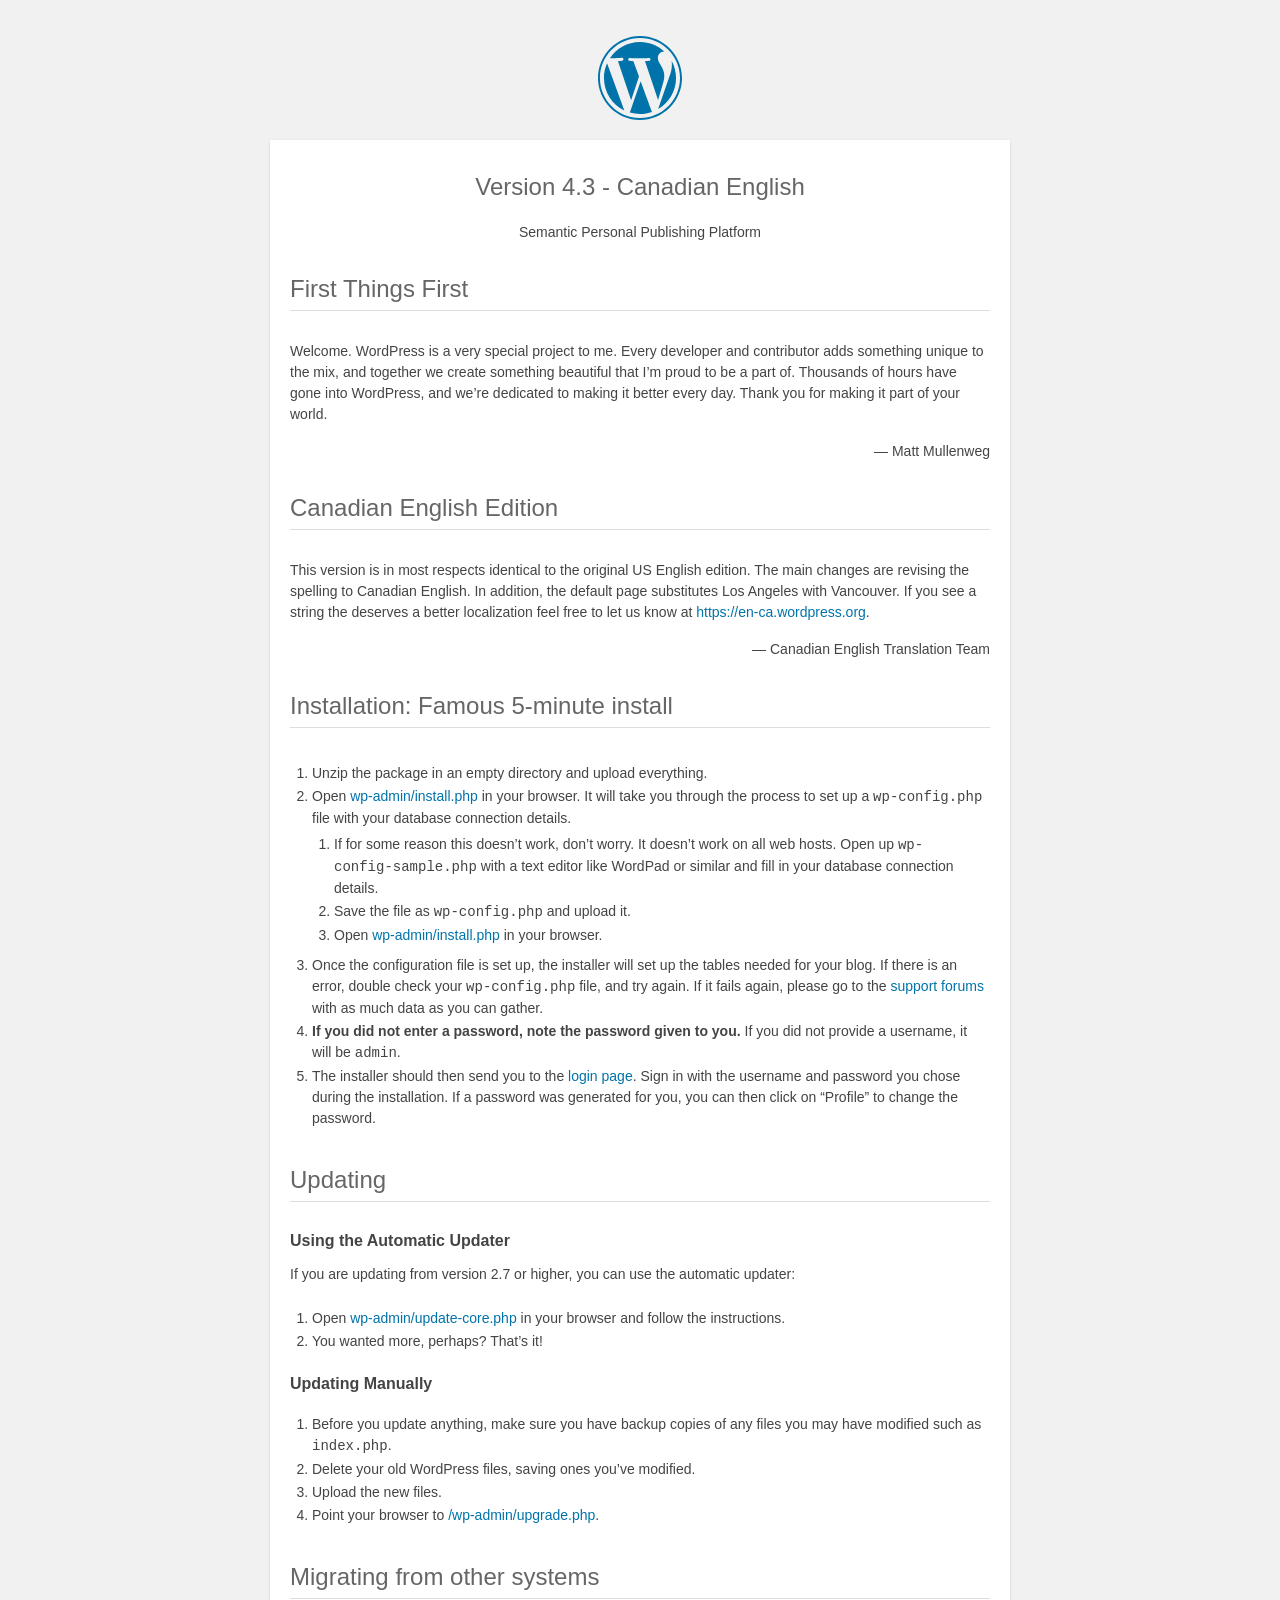
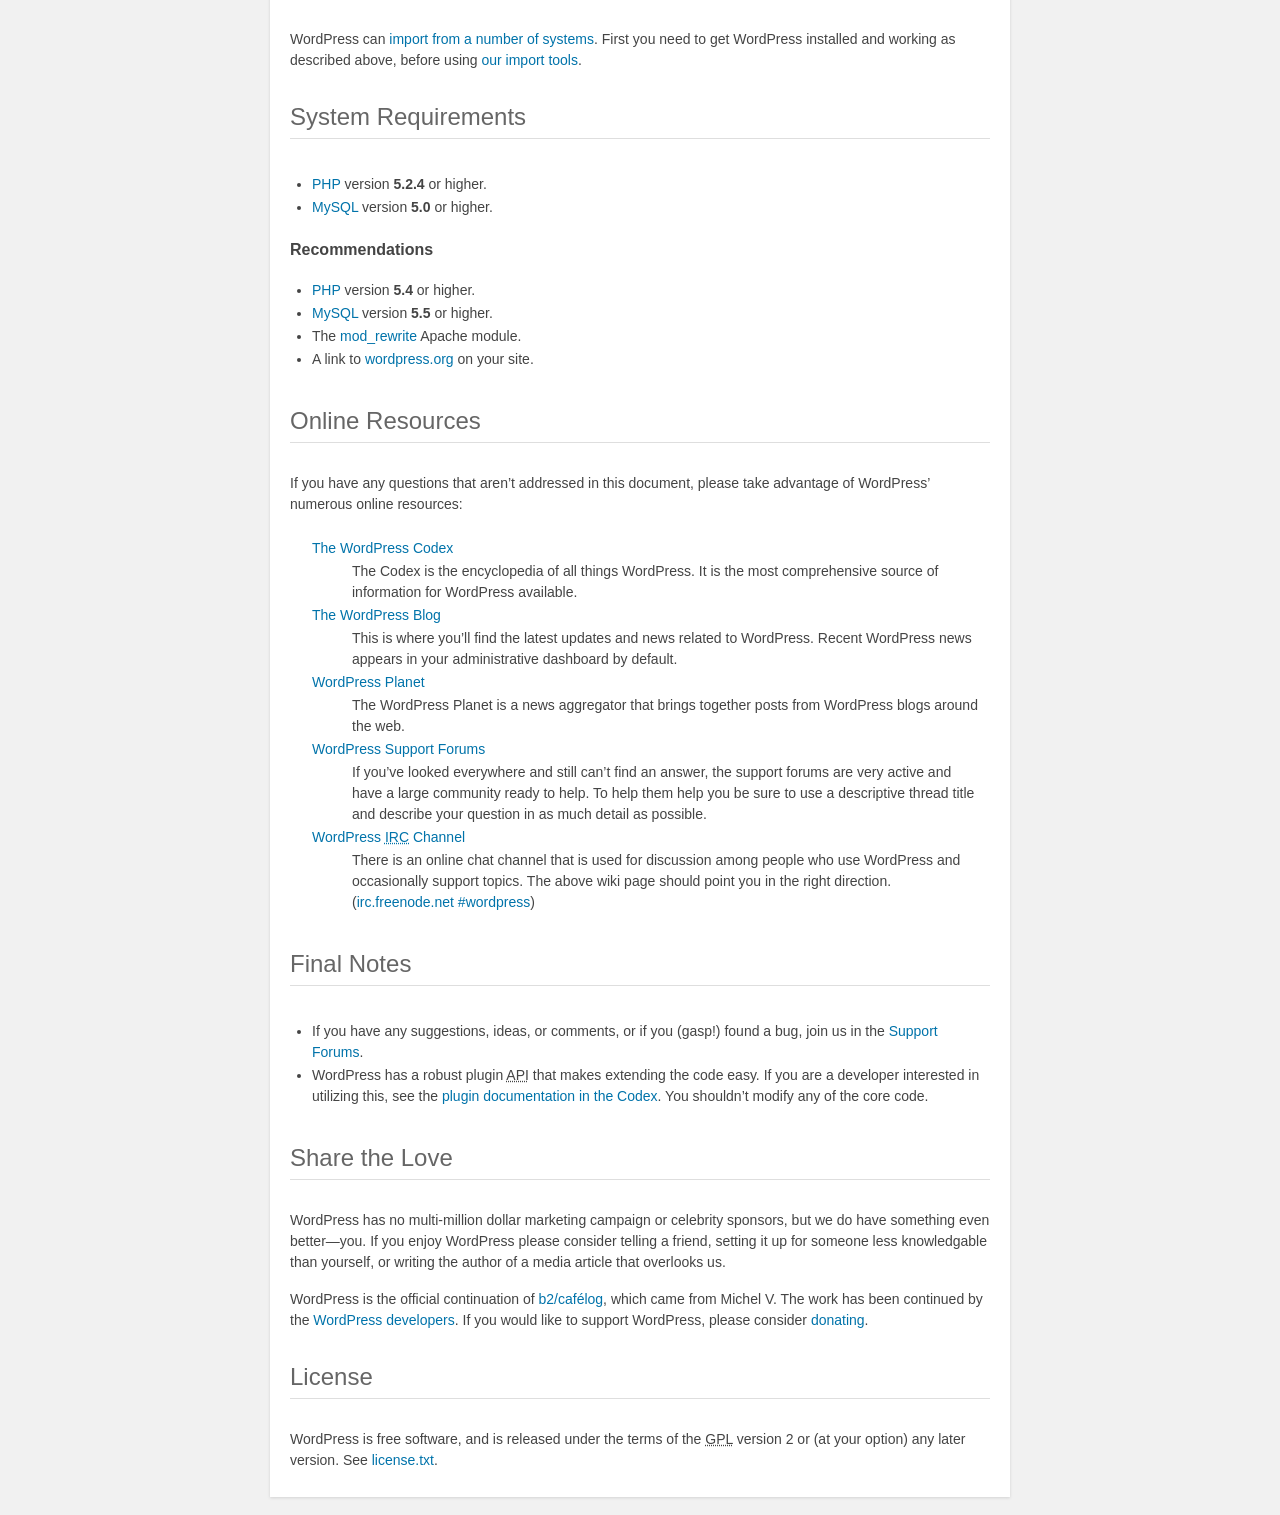
<file: readme.html>
<!DOCTYPE html>
<html>
<head>
    <meta name="viewport" content="width=device-width"/>
    <meta http-equiv="Content-Type" content="text/html; charset=utf-8"/>
    <title>WordPress &#8250; ReadMe</title>
    <link rel="stylesheet" href="wp-admin/css/install.css?ver=20100228" type="text/css"/>
</head>
<body>
<h1 id="logo">
    <a href="https://wordpress.org/"><img alt="WordPress" src="wp-admin/images/wordpress-logo.png"/></a>
    <br/> Version 4.3 - Canadian English
</h1>

<p style="text-align: center">Semantic Personal Publishing Platform</p>

<h1>First Things First</h1>

<p>Welcome. WordPress is a very special project to me. Every developer and contributor adds something unique to the mix,
    and together we create something beautiful that I&#8217;m proud to be a part of. Thousands of hours have gone into
    WordPress, and we&#8217;re dedicated to making it better every day. Thank you for making it part of your world.</p>

<p style="text-align: right">&#8212; Matt Mullenweg</p>

<h1>Canadian English Edition</h1>

<p>This version is in most respects identical to the original US English edition. The main changes are revising the
    spelling to Canadian English. In addition, the default page substitutes Los Angeles with Vancouver. If you see a
    string the deserves a better localization feel free to let us know at <a href="https://en-ca.wordpress.org">https://en-ca.wordpress.org</a>.
</p>

<p style="text-align: right">&#8212; Canadian English Translation Team</p>

<h1>Installation: Famous 5-minute install</h1>
<ol>
    <li>Unzip the package in an empty directory and upload everything.</li>
    <li>Open <span class="file"><a href="wp-admin/install.php">wp-admin/install.php</a></span> in your browser. It will
        take you through the process to set up a <code>wp-config.php</code> file with your database connection details.
        <ol>
            <li>If for some reason this doesn&#8217;t work, don&#8217;t worry. It doesn&#8217;t work on all web hosts.
                Open up <code>wp-config-sample.php</code> with a text editor like WordPad or similar and fill in your
                database connection details.
            </li>
            <li>Save the file as <code>wp-config.php</code> and upload it.</li>
            <li>Open <span class="file"><a href="wp-admin/install.php">wp-admin/install.php</a></span> in your browser.
            </li>
        </ol>
    </li>
    <li>Once the configuration file is set up, the installer will set up the tables needed for your blog. If there is an
        error, double check your <code>wp-config.php</code> file, and try again. If it fails again, please go to the <a
                href="https://wordpress.org/support/" title="WordPress support">support forums</a> with as much data as
        you can gather.
    </li>
    <li><strong>If you did not enter a password, note the password given to you.</strong> If you did not provide a
        username, it will be <code>admin</code>.
    </li>
    <li>The installer should then send you to the <a href="wp-login.php">login page</a>. Sign in with the username and
        password you chose during the installation. If a password was generated for you, you can then click on &#8220;Profile&#8221;
        to change the password.
    </li>
</ol>

<h1>Updating</h1>

<h2>Using the Automatic Updater</h2>

<p>If you are updating from version 2.7 or higher, you can use the automatic updater:</p>
<ol>
    <li>Open <span class="file"><a href="wp-admin/update-core.php">wp-admin/update-core.php</a></span> in your browser
        and follow the instructions.
    </li>
    <li>You wanted more, perhaps? That&#8217;s it!</li>
</ol>

<h2>Updating Manually</h2>
<ol>
    <li>Before you update anything, make sure you have backup copies of any files you may have modified such as <code>index.php</code>.
    </li>
    <li>Delete your old WordPress files, saving ones you&#8217;ve modified.</li>
    <li>Upload the new files.</li>
    <li>Point your browser to <span class="file"><a href="wp-admin/upgrade.php">/wp-admin/upgrade.php</a>.</span></li>
</ol>

<h1>Migrating from other systems</h1>

<p>WordPress can <a href="https://codex.wordpress.org/Importing_Content">import from a number of systems</a>. First you
    need to get WordPress installed and working as described above, before using <a href="wp-admin/import.php"
                                                                                    title="Import to WordPress">our
        import tools</a>.</p>

<h1>System Requirements</h1>
<ul>
    <li><a href="http://php.net/">PHP</a> version <strong>5.2.4</strong> or higher.</li>
    <li><a href="http://www.mysql.com/">MySQL</a> version <strong>5.0</strong> or higher.</li>
</ul>

<h2>Recommendations</h2>
<ul>
    <li><a href="http://php.net/">PHP</a> version <strong>5.4</strong> or higher.</li>
    <li><a href="http://www.mysql.com/">MySQL</a> version <strong>5.5</strong> or higher.</li>
    <li>The <a href="http://httpd.apache.org/docs/2.2/mod/mod_rewrite.html">mod_rewrite</a> Apache module.</li>
    <li>A link to <a href="https://en-ca.wordpress.org/">wordpress.org</a> on your site.</li>
</ul>

<h1>Online Resources</h1>

<p>If you have any questions that aren&#8217;t addressed in this document, please take advantage of WordPress&#8217;
    numerous online resources:</p>
<dl>
    <dt><a href="https://codex.wordpress.org/">The WordPress Codex</a></dt>
    <dd>The Codex is the encyclopedia of all things WordPress. It is the most comprehensive source of information for
        WordPress available.
    </dd>
    <dt><a href="https://wordpress.org/news/">The WordPress Blog</a></dt>
    <dd>This is where you&#8217;ll find the latest updates and news related to WordPress. Recent WordPress news appears
        in your administrative dashboard by default.
    </dd>
    <dt><a href="https://planet.wordpress.org/">WordPress Planet</a></dt>
    <dd>The WordPress Planet is a news aggregator that brings together posts from WordPress blogs around the web.</dd>
    <dt><a href="https://wordpress.org/support/">WordPress Support Forums</a></dt>
    <dd>If you&#8217;ve looked everywhere and still can&#8217;t find an answer, the support forums are very active and
        have a large community ready to help. To help them help you be sure to use a descriptive thread title and
        describe your question in as much detail as possible.
    </dd>
    <dt><a href="https://codex.wordpress.org/IRC">WordPress <abbr title="Internet Relay Chat">IRC</abbr> Channel</a>
    </dt>
    <dd>There is an online chat channel that is used for discussion among people who use WordPress and occasionally
        support topics. The above wiki page should point you in the right direction. (<a
                href="irc://irc.freenode.net/wordpress">irc.freenode.net #wordpress</a>)
    </dd>
</dl>

<h1>Final Notes</h1>
<ul>
    <li>If you have any suggestions, ideas, or comments, or if you (gasp!) found a bug, join us in the <a
            href="https://wordpress.org/support/">Support Forums</a>.
    </li>
    <li>WordPress has a robust plugin <abbr title="application programming interface">API</abbr> that makes extending
        the code easy. If you are a developer interested in utilizing this, see the <a
                href="https://codex.wordpress.org/Plugin_API" title="WordPress plugin API">plugin documentation in the
            Codex</a>. You shouldn&#8217;t modify any of the core code.
    </li>
</ul>

<h1>Share the Love</h1>

<p>WordPress has no multi-million dollar marketing campaign or celebrity sponsors, but we do have something even better&#8212;you.
    If you enjoy WordPress please consider telling a friend, setting it up for someone less knowledgable than yourself,
    or writing the author of a media article that overlooks us.</p>

<p>WordPress is the official continuation of <a href="http://cafelog.com/">b2/caf&#233;log</a>, which came from Michel
    V. The work has been continued by the <a href="https://wordpress.org/about/">WordPress developers</a>. If you would
    like to support WordPress, please consider <a href="https://wordpress.org/donate/" title="Donate to WordPress">donating</a>.
</p>

<h1>License</h1>

<p>WordPress is free software, and is released under the terms of the <abbr
        title="GNU General Public License">GPL</abbr> version 2 or (at your option) any later version. See <a
        href="license.txt">license.txt</a>.</p>

</body>
</html>
</file>
<file: wp-admin/css/install.css>
html {
    background: #f1f1f1;
    margin: 0 20px;
}

body {
    background: #fff;
    color: #444;
    font-family: "Open Sans", sans-serif;
    margin: 140px auto 25px;
    padding: 20px 20px 10px 20px;
    max-width: 700px;
    -webkit-font-smoothing: subpixel-antialiased;
    -webkit-box-shadow: 0 1px 3px rgba(0, 0, 0, 0.13);
    box-shadow: 0 1px 3px rgba(0, 0, 0, 0.13);
}

a {
    color: #0073aa;
    text-decoration: none;
}

a:hover {
    color: #00a0d2;
}

h1 {
    border-bottom: 1px solid #dedede;
    clear: both;
    color: #666;
    font-size: 24px;
    margin: 30px 0;
    padding: 0;
    padding-bottom: 7px;
    font-weight: normal;
}

h2 {
    font-size: 16px;
}

p, li, dd, dt {
    padding-bottom: 2px;
    font-size: 14px;
    line-height: 1.5;
}

code, .code {
    font-family: Consolas, Monaco, monospace;
}

ul, ol, dl {
    padding: 5px 5px 5px 22px;
}

a img {
    border: 0
}

abbr {
    border: 0;
    font-variant: normal;
}

label {
    cursor: pointer;
}

#logo {
    margin: 6px 0 14px 0;
    border-bottom: none;
    text-align: center
}

#logo a {
    background-image: url(../images/w-logo-blue.png?ver=20131202);
    background-image: none, url(../images/wordpress-logo.svg?ver=20131107);
    -webkit-background-size: 84px;
    background-size: 84px;
    background-position: center top;
    background-repeat: no-repeat;
    color: #999;
    height: 84px;
    font-size: 20px;
    font-weight: normal;
    line-height: 1.3em;
    margin: -130px auto 25px;
    padding: 0;
    text-decoration: none;
    width: 84px;
    text-indent: -9999px;
    outline: none;
    overflow: hidden;
    display: block;
}

.step {
    margin: 20px 0 15px;
}

.step, th {
    text-align: left;
    padding: 0;
}

.language-chooser.wp-core-ui .step .button.button-large {
    height: 36px;
    vertical-align: middle;
    font-size: 14px;
}

textarea {
    border: 1px solid #dfdfdf;
    font-family: "Open Sans", sans-serif;
    width: 100%;
    -webkit-box-sizing: border-box;
    -moz-box-sizing: border-box;
    box-sizing: border-box;
}

.form-table {
    border-collapse: collapse;
    margin-top: 1em;
    width: 100%;
}

.form-table td {
    margin-bottom: 9px;
    padding: 10px 20px 10px 0;
    font-size: 14px;
    vertical-align: top
}

.form-table th {
    font-size: 14px;
    text-align: left;
    padding: 10px 20px 10px 0;
    width: 140px;
    vertical-align: top;
}

.form-table code {
    line-height: 18px;
    font-size: 14px;
}

.form-table p {
    margin: 4px 0 0 0;
    font-size: 11px;
}

.form-table input {
    line-height: 20px;
    font-size: 15px;
    padding: 3px 5px;
    border: 1px solid #ddd;
    -webkit-box-shadow: inset 0 1px 2px rgba(0, 0, 0, 0.07);
    box-shadow: inset 0 1px 2px rgba(0, 0, 0, 0.07);
}

input,
submit {
    font-family: "Open Sans", sans-serif;
}

.form-table input[type=text],
.form-table input[type=email],
.form-table input[type=url],
.form-table input[type=password] {
    width: 206px;
}

.form-table th p {
    font-weight: normal;
}

.form-table.install-success td {
    vertical-align: middle;
    padding: 16px 20px 16px 0;
}

.form-table.install-success td p {
    margin: 0;
    font-size: 14px;
}

.form-table.install-success td code {
    margin: 0;
    font-size: 18px;
}

#error-page {
    margin-top: 50px;
}

#error-page p {
    font-size: 14px;
    line-height: 18px;
    margin: 25px 0 20px;
}

#error-page code, .code {
    font-family: Consolas, Monaco, monospace;
}

.wp-hide-pw > .dashicons {
    line-height: inherit;
}

#pass-strength-result {
    background-color: #eee;
    border: 1px solid #ddd;
    color: #23282d;
    margin: -2px 5px 5px 0px;
    padding: 3px 5px;
    text-align: center;
    width: 218px;
    -webkit-box-sizing: border-box;
    -moz-box-sizing: border-box;
    box-sizing: border-box;
    opacity: 0;
}

#pass-strength-result.short {
    background-color: #f1adad;
    border-color: #e35b5b;
    opacity: 1;
}

#pass-strength-result.bad {
    background-color: #fbc5a9;
    border-color: #f78b53;
    opacity: 1;
}

#pass-strength-result.good {
    background-color: #ffe399;
    border-color: #ffc733;
    opacity: 1;
}

#pass-strength-result.strong {
    background-color: #c1e1b9;
    border-color: #83c373;
    opacity: 1;
}

#pass1.short, #pass1-text.short {
    border-color: #e35b5b;
}

#pass1.bad, #pass1-text.bad {
    border-color: #f78b53;
}

#pass1.good, #pass1-text.good {
    border-color: #ffc733;
}

#pass1.strong, #pass1-text.strong {
    border-color: #83c373;
}

.pw-weak {
    display: none;
}

.message {
    border: 1px solid #c00;
    padding: 0.5em 0.7em;
    margin: 5px 0 15px;
    background-color: #ffebe8;
}

/* rtl:ignore */
#dbname,
#uname,
#pwd,
#dbhost,
#prefix,
#user_login,
#admin_email,
#pass1,
#pass2 {
    direction: ltr;
}

#pass1-text,
.show-password #pass1 {
    display: none;
}

.show-password #pass1-text {
    display: inline-block;
}

.form-table span.description.important {
    font-size: 12px;
}

/* localization */
body.rtl,
.rtl textarea,
.rtl input,
.rtl submit {
    font-family: Tahoma, sans-serif;
}

:lang(he-il) body.rtl,
:lang(he-il) .rtl textarea,
:lang(he-il) .rtl input,
:lang(he-il) .rtl submit {
    font-family: Arial, sans-serif;
}

@media only screen and (max-width: 799px) {
    body {
        margin-top: 115px;
    }

    #logo a {
        margin: -125px auto 30px;
    }
}

@media screen and ( max-width: 782px ) {

    .form-table {
        margin-top: 0;
    }

    .form-table th,
    .form-table td {
        display: block;
        width: auto;
        vertical-align: middle;
    }

    .form-table th {
        padding: 20px 0 0;
    }

    .form-table td {
        padding: 5px 0;
        border: 0;
        margin: 0;
    }

    textarea,
    input {
        font-size: 16px;
    }

    .form-table td input[type="text"],
    .form-table td input[type="email"],
    .form-table td input[type="url"],
    .form-table td input[type="password"],
    .form-table td select,
    .form-table td textarea,
    .form-table span.description {
        width: 100%;
        font-size: 16px;
        line-height: 1.5;
        padding: 7px 10px;
        display: block;
        max-width: none;
        -webkit-box-sizing: border-box;
        -moz-box-sizing: border-box;
        box-sizing: border-box;
    }

}

body.language-chooser {
    max-width: 300px;
}

.language-chooser select {
    padding: 8px;
    width: 100%;
    display: block;
    border: 1px solid #ddd;
    background-color: #fff;
    color: #32373c;
    font-size: 16px;
    font-family: Arial, sans-serif;
    font-weight: normal;
}

.language-chooser p {
    text-align: right;
}

.screen-reader-input,
.screen-reader-text {
    position: absolute;
    margin: -1px;
    padding: 0;
    height: 1px;
    width: 1px;
    overflow: hidden;
    clip: rect(0 0 0 0);
    border: 0;
}

.spinner {
    background: url(../images/spinner.gif) no-repeat;
    -webkit-background-size: 20px 20px;
    background-size: 20px 20px;
    visibility: hidden;
    opacity: 0.7;
    filter: alpha(opacity=70);
    width: 20px;
    height: 20px;
    margin: 2px 5px 0;
}

.step .spinner {
    display: inline-block;
    margin-top: 8px;
    margin-right: 15px;
    vertical-align: top;
}

.button-secondary.hide-if-no-js,
.hide-if-no-js {
    display: none;
}

/**
 * HiDPI Displays
 */
@media print,
(-webkit-min-device-pixel-ratio: 1.25),
(min-resolution: 120dpi) {

    .spinner {
        background-image: url(../images/spinner-2x.gif);
    }

}
</file>
